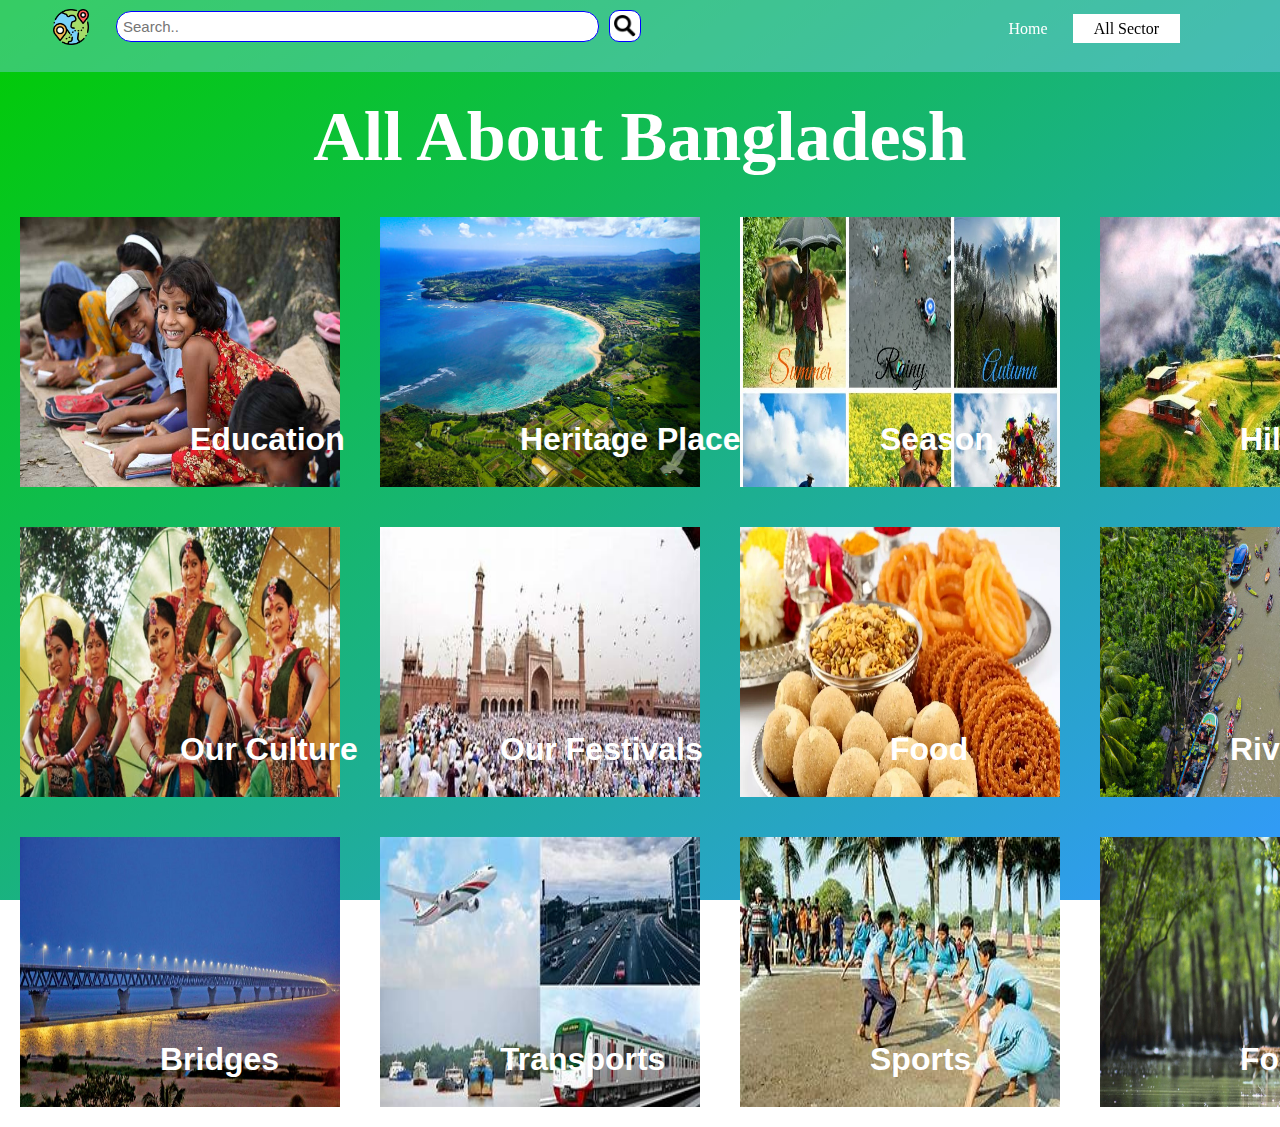
<file: SoulOfBDCode/destination.html>
<!DOCTYPE html>
<html lang="en">
<head>
  <meta charset="UTF-8">
  <meta name="viewport" content="width=device-width, initial-scale=1.0">
  <title>Destinations</title>
  <link rel="stylesheet" href="css/destination.css">
  <style type="text/css">
    .container .box .name-text input{
      position: relative;
      display: none;
      background: transparent;
      border: 1px solid #fff;
      top: -20px;
      color: #fff;
      text-decoration: none;
      transition: 0.6s ease;
      text-align: center;
    }
    .btn{
      padding: 5px 40px;
    }
    .btn1{
      margin: 0px -20px;
      padding: 5px 40px;
    }
    .btn2{
      padding: 5px 60px;
    }
    .btn3{
      padding: 5px 37px;
      margin: 0px -2px;
    }
    .btn4{
      padding: 5px 50px;
    }
    .btn5{
      padding: 5px 25px;
    }
    .container .box:hover .name-text input{
      display: block;
      top: -20px;
    }
    .container .box .name-text input:hover{
      background-color: #fff;
      color: #000;
    }
  </style>
</head>
<body>
  <h1 class="heading">All About Bangladesh</h1>
  <div class="main">
    <ul>
      <ul class="list">
        <li class="logo">
          <a href="mainPage.html">
            <img src="earth-globe.png" alt="Logo" style="width:36px;height:36px">
          </a>
        </li>
        <div class="search">
          <form method="POST" action="">
            <input type="text" name="search_p" placeholder="Search.." size="50">
            <input type="image" name="submit_p" src="search_icon.png" alt="Search image" style="width:22px;height:22px;margin-left:35px;">
          </form>
        </div>
      </ul>
      <ul class="list2">
        <li><a href="mainPage.html">Home</a></li>
        <li class="active-menu"><a id="long" href="destination.html">All Sector</a></li>
      </ul>
    </ul>
  </div>

  <div class="container">
    <div class="box">
      <div class="img-box">
        <img src="images/destination/edu.jpg" alt="Image" style="width:auto;height:270px;">
      </div>
      <div class="name-text name-padding-1 top-1">
        <h1>Education</h1>
          <form method="GET" action="education.html">
          <input type="submit" name="g1" class="btn1" value="Visit">
        </form>
      </div>
    </div>

    <div class="box">
      <div class="img-box">
        <img src="images/destination/k1.jpg" alt="Image" style="width:auto;height:270px;">
      </div>
      <div class="name-text name-padding-2 top-1">
        <h1>Heritage Place</h1>
        <form method="GET" action="public/css and js/home css/morenext1.html">
          <input type="submit" name="k1" class="btn" value="Visit">
        </form>
      </div>
    </div>

    <div class="box">
      <div class="img-box">
        <img src="images/destination/s1.jpg" alt="Image">
      </div>
      <div class="name-text name-padding-3 top-1">
        <h1>Season</h1>
        <form method="POST" action="/wt/season/season.php">
          <input type="submit" name="myimg" class="btn" value="Visit">
        </form>
      </div>
    </div>

    <div class="box">
      <div class="img-box">
        <img src="images/destination/hill.jpg" alt="Image">
      </div>
      <div class="name-text name-padding-4 top-1">
        <h1>Hills</h1>
        <form method="POST" action="">
          <input type="submit" name="l1" class="btn" value="Visit">
        </form>
      </div>
    </div>

    <div class="box">
      <div class="img-box">
        <img src="images/destination/c1.jpg" alt="Image">
      </div>
      <div class="name-text name-padding-5 top-2">
        <h1>Our Culture</h1>
         <form method="GET" action="culture.html">
          <input type="submit" name="ag" class="btn5" value="Visit">
        </form>
      </div>
    </div>

    <div class="box">
      <div class="img-box">
        <img src="images/destination/f1.jpg" alt="Image">
      </div>
      <div class="name-text name-padding-6 top-2">
        <h1>Our Festivals</h1>
        <form method="POST" action="">
          <input type="submit" name="ig" class="btn2" value="Visit">
        </form>
      </div>
    </div>

    <div class="box">
      <div class="img-box">
        <img src="images/destination/food.jpg" alt="Image">
      </div>
      <div class="name-text name-padding-7 top-2">
        <h1>Food</h1>
        <form method="POST" action="food/home.php">
          <input type="submit" name="hm" class="btn3" value="Visit">
        </form>
      </div>
    </div>

    <div class="box">
      <div class="img-box">
        <img src="images/destination/river.jpg" alt="Image">
      </div>
      <div class="name-text name-padding-8 top-2">
        <h1>Rivers</h1>
        <form method="POST" action="">
          <input type="submit" name="r" class="btn2" value="Visit">
        </form>
      </div>
    </div>

    <div class="box">
      <div class="img-box">
        <img src="images/destination/bridge.jpg" alt="Image">
      </div>
      <div class="name-text name-padding-9 top-3">
        <h1>Bridges</h1>
        <form method="POST" action="">
          <input type="submit" name="bridge" class="btn3" value="Visit">
        </form>
      </div>
    </div>

    <div class="box">
      <div class="img-box">
        <img src="images/destination/trans.jpg" alt="Image">
      </div>
      <div class="name-text name-padding-10 top-3">
        <h1>Transports</h1>
        <form method="POST" action="">
          <input type="submit" name="trans" class="btn4" value="Visit">
        </form>
      </div>
    </div>

    <div class="box">
      <div class="img-box">
        <img src="images/destination/kabadi.jpg" alt="Image">
      </div>
      <div class="name-text name-padding-11 top-3">
        <h1>Sports</h1>
        <form method="POST" action="Sports/Index.html">
          <input type="submit" name="sp" class="btn4" value="Visit">
        </form>
      </div>
    </div>

    <div class="box">
      <div class="img-box">
        <img src="images/destination/forest.jpg" alt="Image">
      </div>
      <div class="name-text name-padding-12 top-3">
        <h1>Forest</h1>
        <form method="GET" action="ama/sundarban.html">
          <input type="submit" name="fr" class="btn2" value="Visit">
        </form>
      </div>
    </div>

  </div>
</body>
</html>
</file>
<file: SoulOfBDCode/css/destination.css>
body{
	background:linear-gradient(to bottom right, #00cc00, #3399ff); 
	background-size: 100% 100%;
	background-attachment: fixed;
	background-repeat: no-repeat;
	margin: 0;
	padding: 0;
}
.heading{
	position: relative;
	text-align: center;
	top:50px;
	color: white;
	font-size: 70px;
}
.main{
  overflow: hidden;
  position: fixed;
  background-color: rgba(135,206,250,0.4);
  top: 0;
  width: 100vw;
  height: 8vh;
  max-width: 1550px;
}

ul{
  list-style-type: none;
  margin-top: 20px;
  margin-right: 50px;
}

ul li{
  display: inline;
}

.list{
  position: fixed;
  display: block;
  top: 9px;
  float: left;
}

.list li.logo img{
  position: relative;
  float: left;
  top: -20px;
  margin-left: -5%;
  -webkit-animation:spin 4s linear infinite;
  -moz-animation:spin 4s linear infinite;
  animation:spin 4s linear infinite;
}
.search{
  display: inline;
  color: black;
  text-align: center;
  text-decoration: none;
}

.search input[type=text]{
  position: relative;
  float: left;
  top:-18px;
  left: 5%;
  padding: 6px;
  font-size: 15px;
  border-radius: 15px;
  border: 1px solid #0000ff;
  transition: 0.6s ease;
}

.search input[type=text]:hover{
  background-color: #dcdcdc;
}

.list input[type=image]{
  position: relative;
  float: right;
  top:-50px;
  left: 2%;
  margin-left: 20%; 
  padding: 4px;
  border-radius: 10px;
  border: 1px solid #00f;
  transition: 0.6s ease;
  background-color: #fff;
}

.list input[type=image]:hover{
  background-color: #739ac5;
}

.list2{
  position: relative;
  top: -20px;
  float: right;
}

.list2 li a{
  text-decoration: none;
  color: #fff;
  padding: 5px 20px;
  border: 1px solid transparent;
  transition: 0.9s ease;
}

.list2 li a:hover{
  background-color: #fff;
  color: #000;
}

.list2 li.active-menu a{
  background-color: #fff;
  color: #000;
}

.container{
	overflow: auto;
	width: 1450px;
	margin: 70px auto 0;
	display: flex;
	flex-direction: row;
	flex-wrap: wrap;
}
.container .box{
	overflow: hidden;
	width: 320px;
	height: 270px;
	margin:20px;
	box-sizing: border-box;
	display: inline-block;
	transition: transform 2s;
}
.container .box .img-box{
	overflow: hidden;
}
.container .box .img-box img{
	max-width: 100%;
	height: 300px;
	transition: transform 2s;
}
.container .box .name-text{
	position: absolute;
	top: 400px;
	color: white;
	font-family: Helvetica;
	transition: 0.6s ease;
}
.container .box .name-text a{
	position: relative;
	display: none;
	border: 1px solid #fff;
	padding: 5px 9px;
	top: -20px;
	color: #fff;
	text-decoration: none;
	transition: 0.6s ease;
	text-align: center;
}
.container .box:hover .img-box img{
	overflow: hidden;
	transform: scale(1.2);
}
.container .box:hover .name-text a{
	display: block;
	top: -20px;
}
.container .box .name-text a:hover{
	background-color: #fff;
    color: #000;
}
.container .box:hover .top-1{
	top: 380px;
}
.container .box .name-padding-1{
	left: 190px;
}
.container .box .name-padding-2{
	left: 520px;
}
.container .box .name-padding-3{
	left: 880px;
}
.container .box .name-padding-4{
	left: 1240px;
}
.container .box:hover .top-2{
	top: 680px;
}
.container .box .name-padding-5{
	top: 710px;
	left: 180px;
}
.container .box .name-padding-6{
	top: 710px;
	left: 500px;
}
.container .box .name-padding-7{
	top: 710px;
	left: 890px;
}
.container .box .name-padding-8{
	top: 710px;
	left: 1230px;
}
.container .box:hover .top-3{
	top: 990px;
}
.container .box .name-padding-9{
	top: 1020px;
	left: 160px;
}
.container .box .name-padding-10{
	top: 1020px;
	left: 500px;
}
.container .box .name-padding-11{
	top: 1020px;
	left: 870px;
}
.container .box .name-padding-12{
	top: 1020px;
	left: 1240px;
}
</file>
